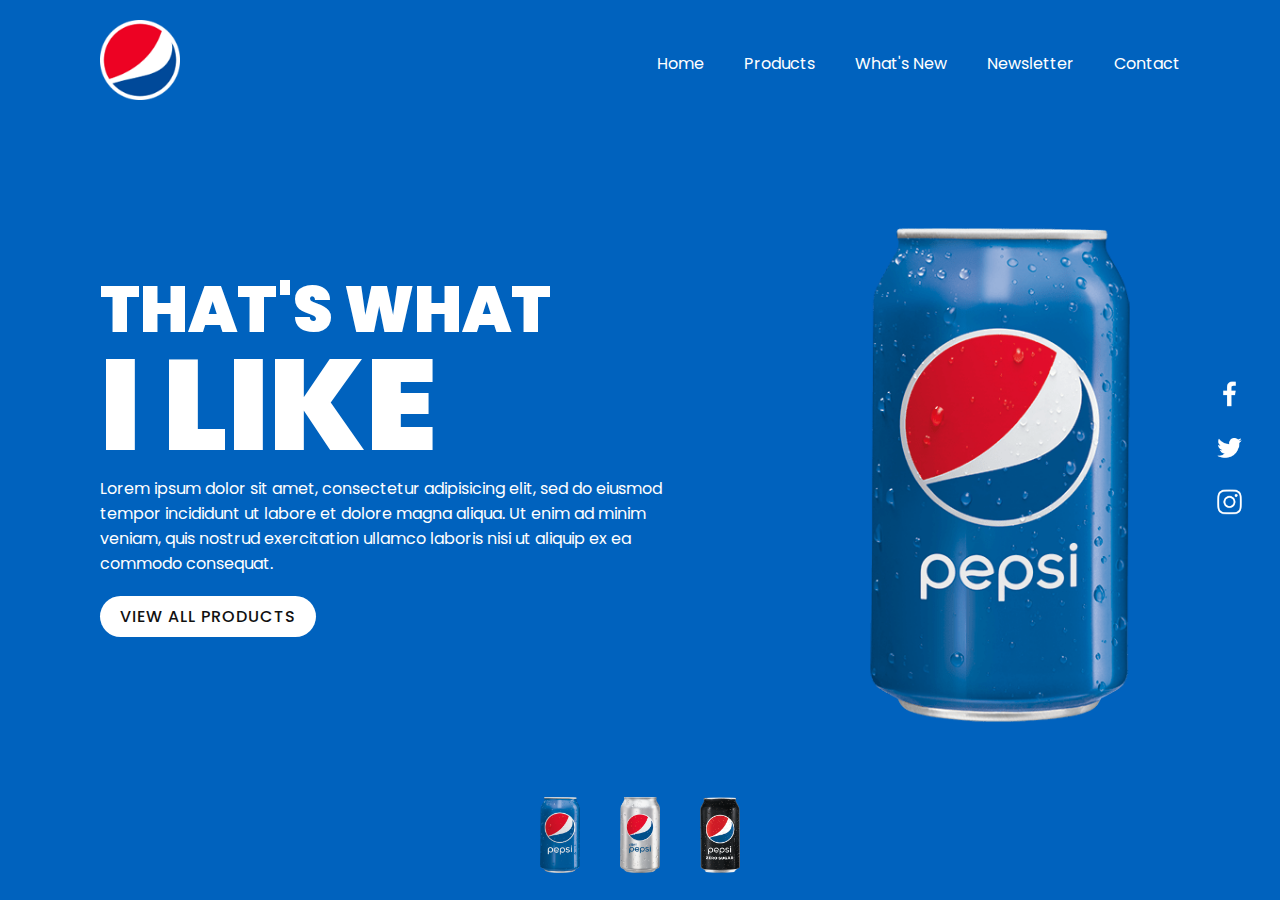
<file: Pepsi/index.html>
<!DOCTYPE html>
<html lang="ja">
<head>
  <meta charset="UTF-8">
  <meta name="viewport" content="width=device-width, initial-scale=1.0">
  <title>Responsive Pepsi Website Landing Page</title>
  <link rel="stylesheet" href="style.css">
</head>
<body>
  <section class="sec">
    <header>
      <a href="#"><img src="logo.png" class="logo"></a>
      <div class="toggleMenu" onclick="menuToggle();"></div>
      <ul class="navigation">
        <li><a href="#">Home</a></li>
        <li><a href="#">Products</a></li>
        <li><a href="#">What's New</a></li>
        <li><a href="#">Newsletter</a></li>
        <li><a href="#">Contact</a></li>
      </ul>
    </header>
    <div class="content">
      <div class="textBox">
        <h2>That's What<br><span>I like</span></h2>
        <p>Lorem ipsum dolor sit amet, consectetur adipisicing elit, sed do eiusmod
        tempor incididunt ut labore et dolore magna aliqua. Ut enim ad minim veniam,
        quis nostrud exercitation ullamco laboris nisi ut aliquip ex ea commodo
        consequat.</p>
        <a href="#">View All Products</a>
      </div>
      <div class="imgBox">
        <img src="pepsi001.png" class="pepsi">
      </div>
    </div>
    <ul class="thumb">
      <li><img src="pepsi001.png" onclick="imgSlider('pepsi001.png');changeBgColor('#0062be')"></li>
      <li><img src="pepsi002.png" onclick="imgSlider('pepsi002.png');changeBgColor('#e60c2c')"></li>
      <li><img src="pepsi003.png" onclick="imgSlider('pepsi003.png');changeBgColor('#1e1e1e')"></li>
    </ul>
    <ul class="sci">
      <li><a href="#"><img src="facebook.png"></a></li>
      <li><a href="#"><img src="twitter.png"></a></li>
      <li><a href="#"><img src="instagram.png"></a></li>
    </ul>
  </section>
  <script type="text/javascript">
    function imgSlider(anything){
      document.querySelector('.pepsi').src = anything;
    }
    function changeBgColor(color){
      const sec = document.querySelector('.sec');
      sec.style.background = color;
    }
    function menuToggle(){
      const toggleMenu = document.querySelector('.toggleMenu');
      const navigation = document.querySelector('.navigation');
      toggleMenu.classList.toggle('active');
      navigation.classList.toggle('active');
    }
    
  </script>
</body>
</html>
</file>
<file: Pepsi/style.css>
@import url('https://fonts.googleapis.com/css?family=Poppins:200,300,400,500,600,700,800,900&display=swap');
*
{
  margin: 0;
  padding: 0;
  box-sizing: border-box;
  font-family: 'Poppins', sans-serif;
}
section
{
  position: relative;
  width: 100%;
  min-height: 100vh;
  padding: 100px;
  display: flex;
  justify-content: space-between;
  align-items: center;
  background: #0062be;
  transition: 0.5s;
}
header
{
  position: absolute;
  top: 0;
  left: 0;
  width: 100%;
  padding: 20px 100px;
  display: flex;
  justify-content: space-between;
  align-items: center;
}
header .logo
{
  position: relative;
  max-width: 80px;
}
header ul
{
  position: relative;
  display: flex;
}
header ul li
{
  list-style: none;
}
header ul li a
{
  display: inline-block;
  color: #fff;
  font-weight: 400;
  margin-left: 40px;
  text-decoration: none;
}
.content
{
  position: relative;
  width: 100%;
  display: flex;
  justify-content: space-between;
  align-items: center;
}
.content .textBox
{
  position: relative;
  max-width: 600px;
}
.content .textBox h2
{
  color: #fff;
  font-size: 4em;
  line-height: 1.5em;
  font-weight: 900;
  text-transform: uppercase;
}
.content .textBox h2 span
{
  font-size: 2em;
}
.content .textBox p
{
  color: #fff;
}
.content .textBox a
{
  display: inline-block;
  margin-top: 20px;
  padding: 8px 20px;
  background: #fff;
  color: #111;
  border-radius: 40px;
  font-weight: 500;
  letter-spacing: 1px;
  text-decoration: none;
  text-transform: uppercase;
}
.content .imgBox
{
  width: 600px;
  display: flex;
  padding-right: 50px;
  margin-top: 50px;
  justify-content: flex-end;
}
.content .imgBox img
{
  max-width: 260px;
}
.thumb
{
  position: absolute;
  left: 50%;
  bottom: 20px;
  transform: translateX(-50%);
  display: flex;
}
.thumb li
{
  list-style: none;
  display: inline-block;
  margin: 0 20px;
  cursor: pointer;
  transition: 0.5s;
}
.thumb li:hover
{
  transform: translateY(-15px);
}
.thumb li img
{
  max-width: 40px;
}
.sci
{
  position: absolute;
  top: 50%;
  right: 30px;
  transform: translateY(-50%);
  display: flex;
  justify-content: center;
  align-items: center;
  flex-direction: column;
}
.sci li
{
  list-style: none;
}
.sci li a
{
  display: inline-block;
  filter: invert(1);
  margin: 5px 0;
  transform: scale(0.6);
}
@media (max-width: 991px)
{
  section
  {
    padding: 40px;
    padding-bottom: 140px;
  }
  header
  {
    padding: 20px 40px;
  }
  header .logo
  {
    position: relative;
    max-width: 60px;
  }
  header ul
  {
    position: fixed;
    top: 0;
    left: 0;
    width: 100%;
    height: 100%;
    background: #fff;
    z-index: 1;
    flex-direction: column;
    align-items: center;
    justify-content: center;
    transition: 0.2s;
    visibility: hidden;
    opacity: 0;
  }
  header ul.active
  {
    visibility: visible;
    opacity: 1;
  }
  header ul li a
  {
    display: inline-block;
    color: #111;
    font-weight: 400;
    margin-left: 0;
    text-decoration: none;
    font-size: 2em;
    margin: 10px 0;
  }
  header ul li a:hover
  {
    color: #ed0223;
  }
  .toggleMenu
  {
    position: relative;
    width: 40px;
    height: 40px;
    background: url(menu.png);
    background-position: center;
    background-size: 30px;
    background-repeat: no-repeat;
    z-index: 2;
    cursor: pointer;
  }
  .toggleMenu.active
  {
    background: url(close.png);
    background-position: center;
    background-size: 25px;
    background-repeat: no-repeat;
    filter: invert(1);
  }
  .content
  {
    flex-direction: column;
    margin-top: 80px;
  }
  .content .textBox
  {
    position: relative;
    max-width: 100%;
    padding-right: 20px;
  }
  .content .textBox h2
  {
    font-size: 3em;
  }
  .content .textBox a
  {
    font-size: 14px;
    padding: 8px 15px;
  }
  .content .imgBox
  {
    width: 100%;
    display: flex;
    padding-right: 0;
    margin-top: 50px;
    justify-content: center;
  }
  .content .imgBox img
  {
    max-width: 150px;
  }
  .thumb li img
  {
    max-width: 30px;
  }
  .sci
  {
    position: absolute;
    top: 50%;
    right: 0;
    width: 50px;
    background: rgba(0,0,0,0.2);
    transform: translateY(-50%);
    display: flex;
    justify-content: center;
    align-items: center;
  }
}
</file>
